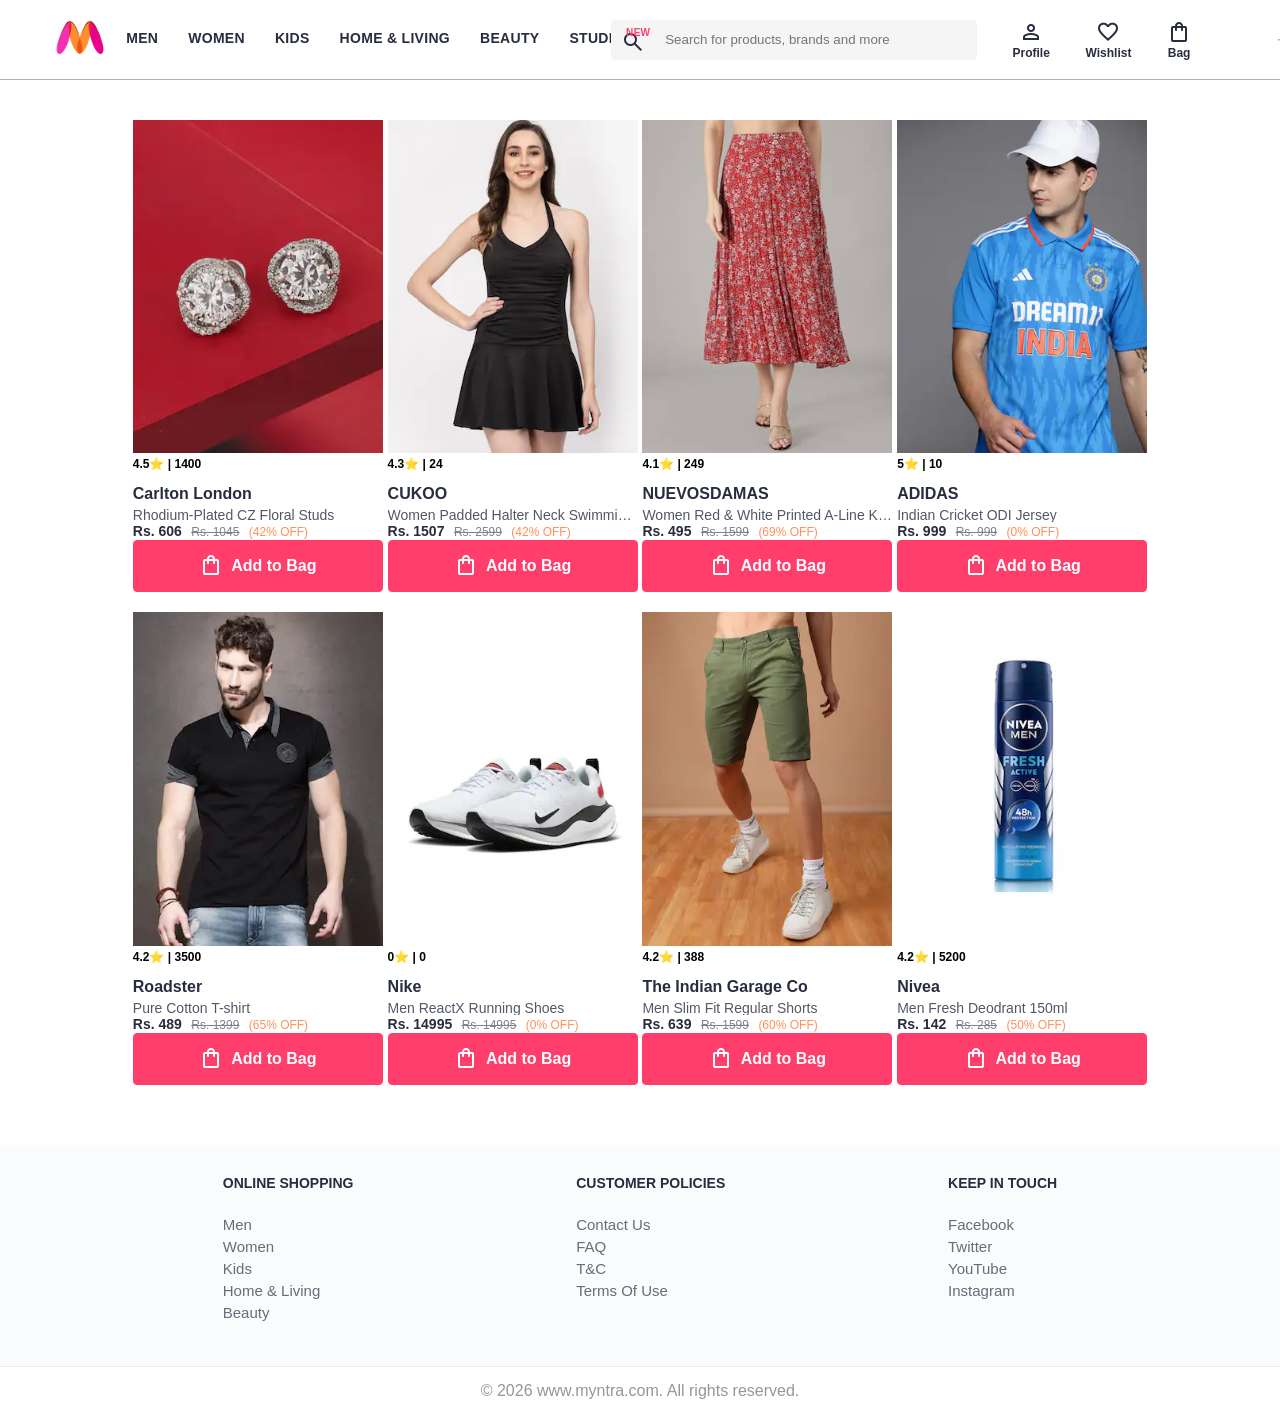
<file: index.html>
<!DOCTYPE html>
<html lang="en">
<head>
    <meta charset="UTF-8">
    <meta name="viewport" content="width=device-width, initial-scale=1.0">
    <title>Myntra</title>
    <link rel="stylesheet" href="style.css">
    <link rel="stylesheet" href="https://fonts.googleapis.com/css2?family=Material+Symbols+Outlined:opsz,wght,FILL,GRAD@20..48,100..700,0..1,-50..200" />
</head>
<body>
    <header>
        <div class="logo_container">
            <a href="index.html"><img class="myntra_home" src="images/myntra_logo.webp" alt="Myntra Home"></a>
        </div>
        <nav class="nav_bar">
            <a href="#">Men</a>
            <a href="#">Women</a>
            <a href="#">Kids</a>
            <a href="#">Home & Living</a>
            <a href="#">Beauty</a>
            <a href="#">Studio <sup id="new-sup">New</sup></a>
        </nav>
        <div class="search_bar">
            <span class="material-symbols-outlined search_icon">search</span>
            <input class="search_input" placeholder="Search for products, brands and more">
        </div>
        <div class="action_bar">
            <div class="action_container">
                <span class="material-symbols-outlined action_icon">person</span>
                <span class="action_name">Profile</span>
            </div>

            <div class="action_container">
                <span class="material-symbols-outlined action_icon">favorite</span>
                <span class="action_name">Wishlist</span>
            </div>

            <a class="action_container" href="bag.html">
                <span class="material-symbols-outlined action_icon">shopping_bag</span>
                <span class="action_name">Bag</span>
                <span class='bag-item-count badge-hidden'></span>
            </a>
        </div>
        <hr>
    </header>
    <main>
        <div class="items-container">
            <div class="item-container">
                <img class= 'item-image' src="../images/1.jpg" alt="image1">
                <div class="rating">4.5⭐ | 1.4k</div>
                <div class="company">Carlton London</div>
                <div class="item-name">Rhodium-Plated CZ Floral Studs</div>
                <div class="price">
                    <span class ="current-price">Rs. 609</span>
                    <span class = 'original-price'><strike>Rs 1049</strike></span>
                    <span class = 'discount-price'>(42% OFF)</span>
                </div>
                <button class = 'btn-add-bag'>
                    <span class="material-symbols-outlined action_icon" id="'bag-add-btn">shopping_bag</span>
                    <span>Add to Bag</span>
                </button>
            </div>
            
        </div>
    </main>
        <footer>
        <div class="footer_container">
            <div class="footer_column">
                <h3>ONLINE SHOPPING</h3>
                <a href="#">Men</a>
                <a href="#">Women</a>
                <a href="#">Kids</a>
                <a href="#">Home & Living</a>
                <a href="#">Beauty</a>
            </div>
            <div class="footer_column">
                <h3>CUSTOMER POLICIES</h3>
                <a href="#">Contact Us</a>
                <a href="#">FAQ</a>
                <a href="#">T&C</a>
                <a href="#">Terms Of Use</a>
            </div>
            <div class="footer_column">
                <h3>KEEP IN TOUCH</h3>
                <a href="#">Facebook</a>
                <a href="#">Twitter</a>
                <a href="#">YouTube</a>
                <a href="#">Instagram</a>
            </div>
        </div>
        <hr class="footer_divider">
        <div class="copyright">
            © 2026 www.myntra.com. All rights reserved.
        </div>
    </footer>
    <script src="items.js"></script>
    <script src="myntra.js"></script>
</body>
</html>
</file>
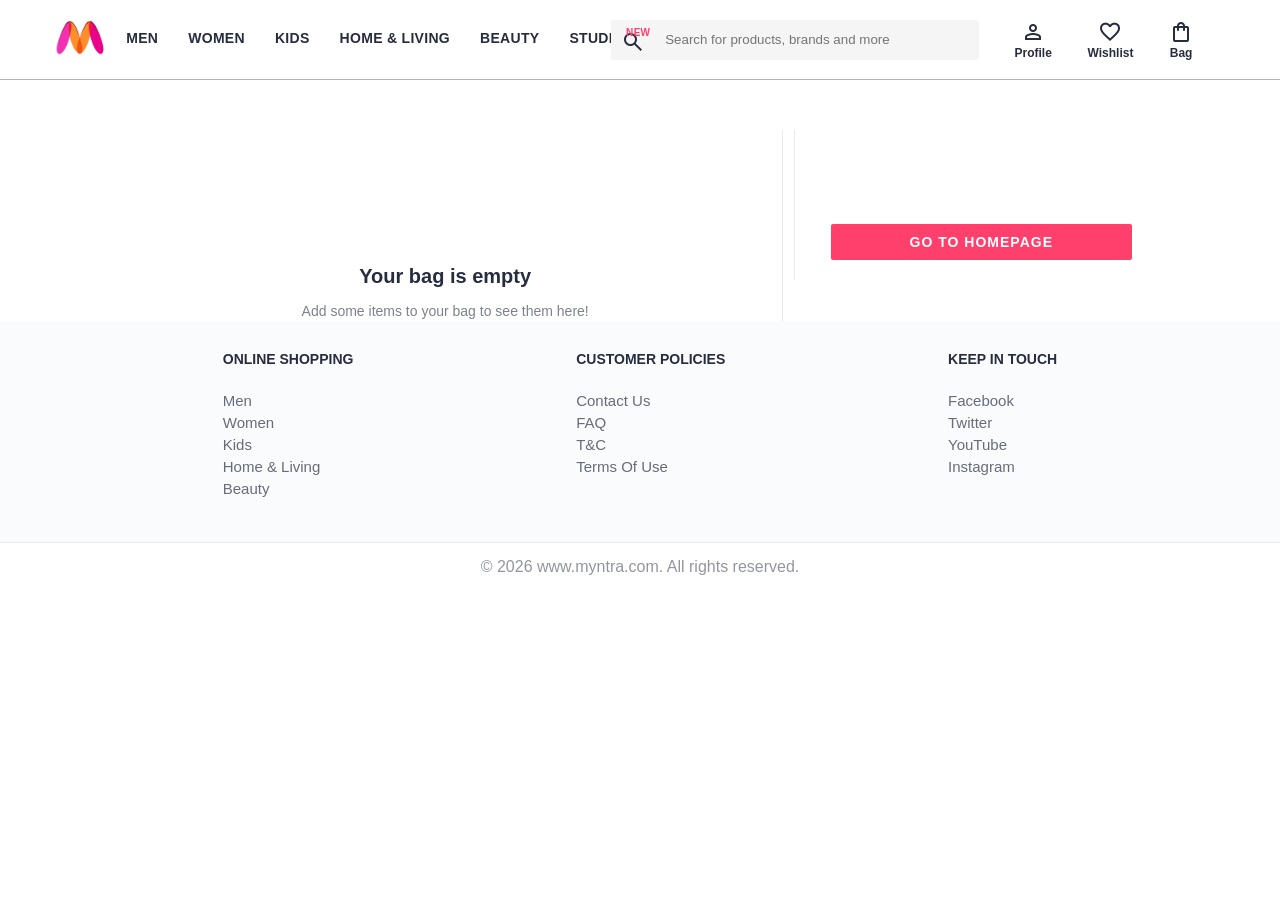
<file: bag.html>
<!DOCTYPE html>
<html lang="en">
<head>
    <title>Myntra Clone</title>
    <link rel="stylesheet" href="style.css">
    <link rel="stylesheet" href="bag.css"> 
    <link rel="stylesheet" href="https://fonts.googleapis.com/css2?family=Material+Symbols+Outlined:opsz,wght,FILL,GRAD@20..48,100..700,0..1,-50..200" />
</head>
<body>
    <header>
        <div class="logo_container">
            <a href="index.html"><img class="myntra_home" src="images/myntra_logo.webp" alt="Myntra Home"></a>
        </div>
        <nav class="nav_bar">
            <a href="#">Men</a>
            <a href="#">Women</a>
            <a href="#">Kids</a>
            <a href="#">Home & Living</a>
            <a href="#">Beauty</a>
            <a href="#">Studio <sup id="new-sup">New</sup></a>
        </nav>
        <div class="search_bar">
            <span class="material-symbols-outlined search_icon">search</span>
            <input class="search_input" placeholder="Search for products, brands and more">
        </div>
        <div class="action_bar">
            <div class="action_container">
                <span class="material-symbols-outlined action_icon">person</span>
                <span class="action_name">Profile</span>
            </div>

            <div class="action_container">
                <span class="material-symbols-outlined action_icon">favorite</span>
                <span class="action_name">Wishlist</span>
            </div>

            <div class="action_container">
                <span class="material-symbols-outlined action_icon">shopping_bag</span>
                <span class="action_name">Bag</span>
                <span class="bag-item-count">0</span>
            </div>
        </div>
    </header>
    <main>
      <div class="bag-page">
        <div class="bag-items-container">


        </div>
        <div class="bag-summary">
          <div class="bag-details-container">
            <div class="price-header">PRICE DETAILS (2 Items) </div>
            <div class="price-item">
              <span class="price-item-tag">Total MRP</span>
              <span class="price-item-value">Rs1284</span>
            </div>
            <div class="price-item">
              <span class="price-item-tag">Discount on MRP</span>
              <span class="price-item-value priceDetail-base-discount">-Rs143</span>
            </div>
            <div class="price-item">
              <span class="price-item-tag">Convenience Fee</span>
              <span class="price-item-value">Rs 99</span>
            </div>
            <hr>
            <div class="price-footer">
              <span class="price-item-tag">Total Amount</span>
              <span class="price-item-value">Rs 1240</span>
            </div>
          </div>
          <button class="btn-place-order">
            <div class="css-xjhrni">PLACE ORDER</div>
          </button>
        </div>

      </div>
    </main>
    <footer>
        <div class="footer_container">
            <div class="footer_column">
                <h3>ONLINE SHOPPING</h3>
                <a href="#">Men</a>
                <a href="#">Women</a>
                <a href="#">Kids</a>
                <a href="#">Home & Living</a>
                <a href="#">Beauty</a>
            </div>
            <div class="footer_column">
                <h3>CUSTOMER POLICIES</h3>
                <a href="#">Contact Us</a>
                <a href="#">FAQ</a>
                <a href="#">T&C</a>
                <a href="#">Terms Of Use</a>
            </div>
            <div class="footer_column">
                <h3>KEEP IN TOUCH</h3>
                <a href="#">Facebook</a>
                <a href="#">Twitter</a>
                <a href="#">YouTube</a>
                <a href="#">Instagram</a>
            </div>
        </div>
        <hr class="footer_divider">
        <div class="copyright">
            © 2026 www.myntra.com. All rights reserved.
        </div>
    </footer>
    <script src="items.js"></script>
    <script src="myntra.js"></script>
    <script src = "bag.js"></script>
</body>
</html>
</file>
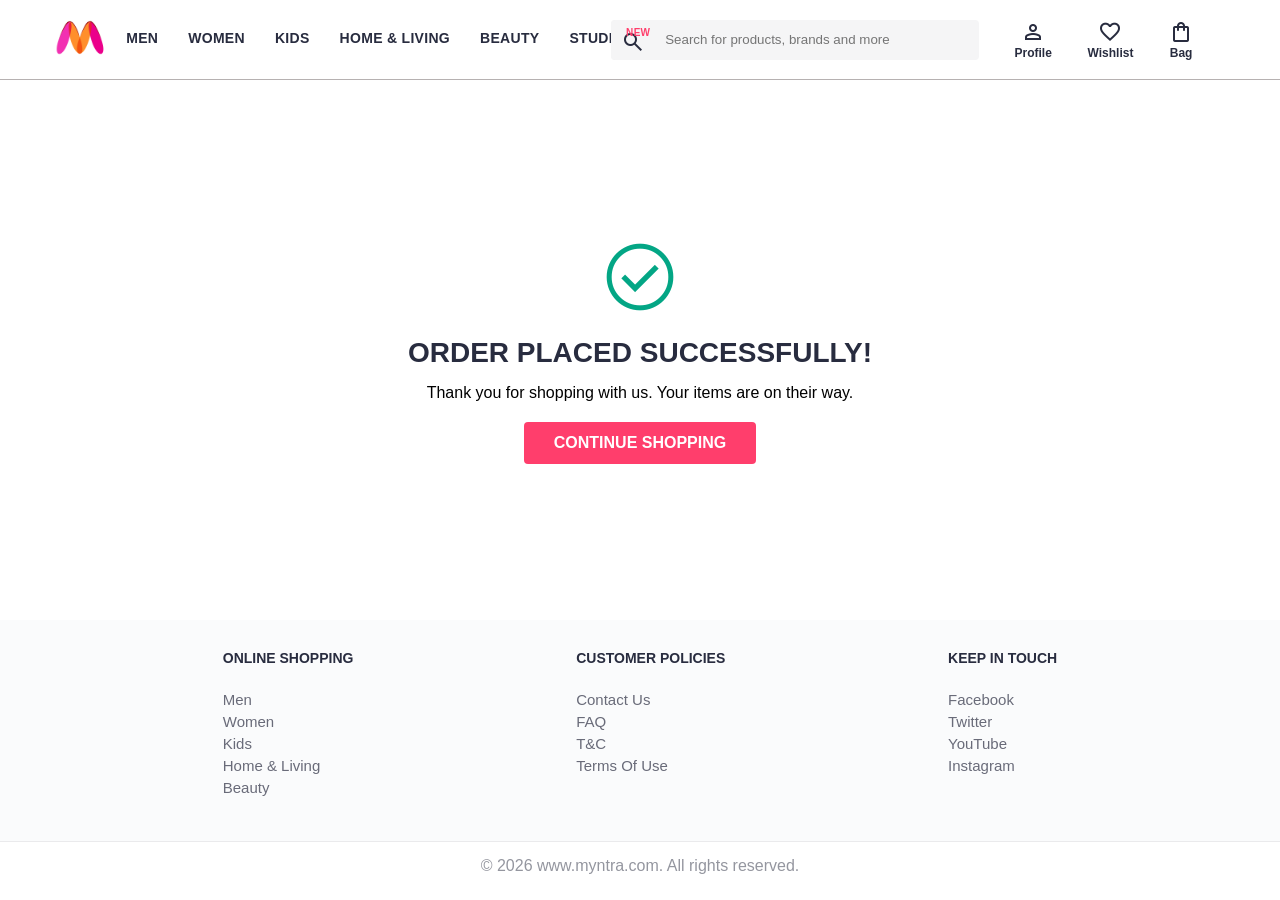
<file: order_placed.html>
<!DOCTYPE html>
<html lang="en">
<head>
    <meta charset="UTF-8">
    <meta name="viewport" content="width=device-width, initial-scale=1.0">
    <title>Order Success | Myntra</title>
    <link rel="stylesheet" href="style.css">
    <link rel="stylesheet" href="https://fonts.googleapis.com/css2?family=Material+Symbols+Outlined:opsz,wght,FILL,GRAD@20..48,100..700,0..1,-50..200" />
    <style>
        /* Specific styles for this page's main content */
        .success-container {
            display: flex;
            flex-direction: column;
            align-items: center;
            justify-content: center;
            min-height: 60vh;
            text-align: center;
        }

        .success-icon {
            font-size: 80px;
            color: #03a685;
            margin-bottom: 20px;
        }

        .success-container h1 {
            color: #282c3f;
            font-size: 28px;
            margin-bottom: 15px;
        }

        .btn-continue-shopping {
            background-color: #ff3e6c;
            color: white;
            padding: 12px 30px;
            text-decoration: none;
            font-weight: 700;
            border-radius: 4px;
            margin-top: 20px;
            display: inline-block;
        }
    </style>
</head>
<body>
    <header>
        <div class="logo_container">
            <a href="index.html"><img class="myntra_home" src="images/myntra_logo.webp" alt="Myntra Home"></a>
        </div>
        <nav class="nav_bar">
            <a href="#">Men</a>
            <a href="#">Women</a>
            <a href="#">Kids</a>
            <a href="#">Home & Living</a>
            <a href="#">Beauty</a>
            <a href="#">Studio <sup id="new-sup">New</sup></a>
        </nav>
        <div class="search_bar">
            <span class="material-symbols-outlined search_icon">search</span>
            <input class="search_input" placeholder="Search for products, brands and more">
        </div>
        <div class="action_bar">
            <div class="action_container">
                <span class="material-symbols-outlined action_icon">person</span>
                <span class="action_name">Profile</span>
            </div>
            <div class="action_container">
                <span class="material-symbols-outlined action_icon">favorite</span>
                <span class="action_name">Wishlist</span>
            </div>
            <a class="action_container" href="bag.html">
                <span class="material-symbols-outlined action_icon">shopping_bag</span>
                <span class="action_name">Bag</span>
                <span class='bag-item-count badge-hidden'></span>
            </a>
        </div>
    </header>

    <main>
        <div class="success-container">
            <span class="material-symbols-outlined success-icon">check_circle</span>
            <h1>ORDER PLACED SUCCESSFULLY!</h1>
            <p>Thank you for shopping with us. Your items are on their way.</p>
            <a href="index.html" class="btn-continue-shopping" onclick="localStorage.clear()"; getBagItemCount();>CONTINUE SHOPPING</a>
        </div>
    </main>

    <footer>
        <div class="footer_container">
            <div class="footer_column">
                <h3>ONLINE SHOPPING</h3>
                <a href="#">Men</a>
                <a href="#">Women</a>
                <a href="#">Kids</a>
                <a href="#">Home & Living</a>
                <a href="#">Beauty</a>
            </div>
            <div class="footer_column">
                <h3>CUSTOMER POLICIES</h3>
                <a href="#">Contact Us</a>
                <a href="#">FAQ</a>
                <a href="#">T&C</a>
                <a href="#">Terms Of Use</a>
            </div>
            <div class="footer_column">
                <h3>KEEP IN TOUCH</h3>
                <a href="#">Facebook</a>
                <a href="#">Twitter</a>
                <a href="#">YouTube</a>
                <a href="#">Instagram</a>
            </div>
        </div>
        <hr class="footer_divider">
        <div class="copyright">
            © 2026 www.myntra.com. All rights reserved.
        </div>
    </footer>
    <script src="myntra.js"></script>
</body>
</html>
</file>
<file: style.css>
* {
    margin: 0;
    padding: 0;
    font-family: Assistant,-apple-system,BlinkMacSystemFont,Segoe UI,Roboto,Helvetica,Arial,sans-serif;
    box-sizing: border-box;
}

header {
    display: flex;
    background-color: #ffffff;
    height: 80px;
    justify-content: space-between;
    align-items: center;
    /* This creates the continuous line across the top */
    border-bottom: 1px solid #b6b1b1;
    position: sticky;
    top: 0;
    z-index: 10;
}

.myntra_home {
    height: 45px;
}

.logo_container {
    margin-left: 4%;
}

/* Nav Bar Fixes */
.nav_bar {
    display: flex;
    min-width: 500px;
    justify-content: space-evenly;
    height: 80px; /* Match header height */
}

.nav_bar a {
    font-size: 14px;
    letter-spacing: .3px;
    color: #282c3f;
    font-weight: 700;
    text-transform: uppercase;
    text-decoration: none;
    display: flex; /* Added to center text vertically */
    align-items: center; /* Added to center text vertically */
    padding: 0 15px; /* Changed from 28px 0 */
    white-space: nowrap;
    
    /* RESERVES THE SPACE so the line doesn't break */
    border-bottom: 4px solid transparent; 
    transition: border-color 0.2s;
}

.nav_bar a:hover {
    /* Changes color without changing the size/width of the border */
    border-bottom: 4px solid #f54e77;
}

.nav_bar a sup {
    color: #ff3f6c;
    font-size: 10px;
}

/* Search Bar Styling */
.search_bar {
    height: 40px;
    min-width: 200px;
    width: 35%;
    display: flex;
    align-items: center;
    background-color: #f5f5f6;
    border-radius: 4px;
}

.search_icon {
    box-sizing: content-box;
    height: 20px;
    padding: 10px;
    background-color: #f5f5f6;
    color: #282c3f;
    font-weight: 300;
    border-radius: 4px 0 0 4px;
}

.search_input {
    background-color: transparent;
    color: #696e79;
    flex-grow: 1;
    height: 40px;
    border: 0;
    outline: none;
    padding: 10px;
    border-radius: 0 4px 4px 0;
}

/* Action Bar Styling */
.action_bar {
    display: flex;
    min-width: 250px;
    justify-content: space-evenly;
    align-items: center;
    margin-right: 4%;
}

.action_container {
    display: flex;
    flex-direction: column;
    align-items: center;
    position: relative; /* THIS IS THE ANCHOR */
    text-decoration: none;
    color: #282c3f;
}

.action_icon {
    font-size: 24px;
    margin-bottom: 2px;
}

.action_name {
    font-size: 12px;
    font-weight: 700;
}

.action_container:hover {
    color: #f54e77;
}

/* Main Section */
.banner_container {
    margin: 40px 0;
}

.banner_image {
    width: 100%;
}

.category_heading {
    text-transform: uppercase;
    color: #3e4152;
    letter-spacing: .15em;
    font-size: 1.8em;
    margin: 50px 0 10px 30px;
    max-height: 5em;
    font-weight: 700;
}

.category_items, .items-container {
    display: flex;
    flex-wrap: wrap;
    justify-content: space-evenly;
}

.sale_item {
    width: 250px;
}

/* Footer Section */
.footer_container {
    padding: 30px 0px 40px 0px;
    background: #FAFBFC;
    display: flex;
    justify-content: space-evenly;
}

.footer_column {
    display: flex;
    flex-direction: column;
}

.footer_column h3 {
    color: #282c3f;
    font-size: 14px;
    margin-bottom: 25px;
}

.footer_column a {
    color: #696b79;
    font-size: 15px;
    text-decoration: none;
    padding-bottom: 5px;
}

.footer_divider {
    border: none;
    border-top: 1px solid #eaeaec;
    width: 100%;
    margin: 0;
}

.copyright {
    color: #94969f;
    text-align: center;
    padding: 15px;
}

#new-sup {
    font-size: 10px;           /* Small but readable */
    color: #ff3f6c;           /* Myntra Pink */
    font-weight: 700;         /* Make it bold like the logo */
    text-transform: uppercase;
    margin-left: 2px;         /* Give it a tiny bit of breathing room */
    vertical-align: super;    /* Ensures it stays in superscript position */
    line-height: 0;
    position: relative;
    top: -5px;
}

.items-container {
    width : 80%;
    margin : 40px  10%;


}

.item-container{
    width: 250px;
    margin-bottom: 20px;

}

.item-image{
    width: 100%;


}
.rating{
    font-size: 12px;
    font-weight: 700;

}

.company{
    margin-top: 15px;
    font-size: 16px;
    font-weight: 700;
    line-height: 1;
    color: #282c3f;
    margin-bottom: 6px;
    overflow: hidden;
    text-overflow: ellipsis;
    white-space: nowrap;

}

.item-name{
    color: #535766;
    font-size: 14px;
    line-height: 1;
    margin-bottom: 0;
    margin-top: 0;
    overflow: hidden;
    text-overflow: ellipsis;
    white-space: nowrap;
    font-weight: 400;
    display: block;

}



.current-price{
    font-size: 14px;
    font-weight: 700;
    color: #282c3f;

}

.original-price{
        text-decoration: line-through;
    color: #7e818c;
    font-weight: 400;
    margin-left: 5px;
    font-size: 12px;
}



.discount-price{
    color: #ff905a;
    font-weight: 400;
    font-size: 12px;
    margin-left: 5px;

}

.btn-add-bag {
    display: flex;             /* The Magic Fix */
    align-items: center;       /* Vertical centering */
    justify-content: center;   /* Horizontal centering */
    gap: 8px;                  /* Adds space between the bag icon and text */
    
    border-radius: 4px;        /* Changed from 2% to 4px for a cleaner look */
    padding: 12px 15px;
    min-width: 108px;
    font-weight: 700;
    cursor: pointer;
    background-color: #ff3e6c;
    border: 1px solid #ff3e6c;
    color: #fff;
    flex: 3;
    width: 100%;
    margin-right: 3%;
    font-size: 16px;
    cursor: pointer;
}

.bag-item-count {
    background-color: #ff3f6c;
    color: white;
    font-size: 10px;
    font-weight: 700;
    border-radius: 50%;
    height: 18px;
    width: 18px;
    position: absolute;
    top: -10px;   /* Adjusted to look better on the icon */
    right: -10px;    /* Adjusted to align with the icon edge */
    display: flex;
    align-items: center;
    justify-content: center;
    line-height: 1; /* Prevents text from pushing the circle boundaries */
}

.badge-hidden {
    display: none !important; /* !important ensures it overrides flex */
}
</file>
<file: bag.css>
.bag-items-container {
  display: inline-block;
  width: 64%;
  padding-right: 20px;
  border-right: 1px solid #eaeaec;
  padding-top: 32px;
  color: #282c3f;
  font-size: 13px;
  line-height: 1.42857143;
}

.bag-page {
    display: flex;
    justify-content: space-between;
    align-items: flex-start;
    width: 80%;
    margin: 50px auto 0 auto; /* Centers the bag content */
}

.bag-summary {
  vertical-align: top;
  display: inline-block;
  width: 35%;
  padding: 24px 0 0 16px;
  color: #282c3f;
  font-size: 13px;
  line-height: 1.42857143;
  border-left: 1px solid #eaeaec;
}

.bag-details-container {
  margin-bottom: 16px;
}

.price-header {
  font-size: 12px;
  font-weight: 700;
  margin: 24px 0 16px;
  color: #535766;
}

.price-item {
  margin-bottom: 12px;
  line-height: 16px;
  font-size: 14px;
  color: #282c3f;
}

.price-item-value {
  float: right;
}

.priceDetail-base-discount {
  color: #03a685;
}

.price-footer {
  font-weight: 700;
  font-size: 15px;
  padding-top: 16px;
  border-top: 1px solid #eaeaec;
  color: #3e4152;
  line-height: 16px;
}

.btn-place-order {
  width: 100%;
  letter-spacing: 1px;
  font-size: 14px;
  font-weight: 600;
  border-radius: 2px;
  border-width: 0px;
  padding: 10px 16px;
  background-color: rgb(255, 63, 108);
  color: rgb(255, 255, 255);
  cursor: pointer;
}

.bag-item-container {
  margin-bottom: 8px;
  background: #fff;
  font-size: 14px;
  border: 1px solid #eaeaec;
  border-radius: 4px;
  position: relative;
  padding: 12px 12px 0;
  width: 100%;
}

.item-left-part {
  position: absolute;
  background: rgb(255, 242, 223);
  height: 148px;
  width: 111px;
}

.item-right-part {
  padding-left: 12px;
  position: relative;
  min-height: 148px;
  margin-left: 111px;
  margin-bottom: 12px;
}

.bag-item-img {
  width: 100%;
}

.return-period {
  display: inline-flex;
  font-size: 14px;
  padding-top: 8px;
}

.return-period-days {
  font-weight: 700;
  margin-right: 4px;
}

.delivery-details {
  margin-top: 5px;
  color: #282c3f;
  font-size: 12px;
  letter-spacing: -.1px;
  margin-bottom: 8px;
  line-height: 15px;
}

.delivery-details-days {
  color: #03a685;
}

.remove-from-cart {
  position: absolute;
  font-size: 25px;
  top: 10px;
  right: 18px;
  width: 14px;
  height: 14px;
  cursor: pointer;
}

.place-order-btn{
    font-size: 14px;
    letter-spacing: 1px;
    font-weight: 700;
    border-radius: 2px;
    border-width: 0px;
    text-decoration: none;
    color: rgb(255, 255, 255);
    cursor: pointer;
}

/* Styling for the empty message on the left */
.empty-bag-message {
    text-align: center;
    margin-top: 100px;
    color: #282c3f;
}

#empty-bag {
    font-size: 20px;
    font-weight: 700;
    margin-bottom: 10px;
}

.empty-bag-message p {
    color: #7e818c;
    font-size: 14px;
}

/* Positioning the button on the right */
.empty-bag-action {
    margin-top: 50px;
    padding: 20px;
    text-align: center;
}

/* Ensure the button looks exactly like 'Place Order' */
.btn-continue-shopping {
    text-decoration: none;
    display: inline-block;
    width: 100%;
}

/* This targets the button inside your anchor tag */
.btn-continue-shopping .btn-place-order {
    background-color: #ff3f6c; /* Myntra Pink */
    color: #ffffff;
    font-size: 14px;
    font-weight: 700;
    padding: 10px;
    width: 100%;
    border: none;
    border-radius: 2px;
    cursor: pointer;
    letter-spacing: 1px;
}

.btn-continue-shopping .btn-place-order:hover {
    background-color: #e83a63;
}
</file>
